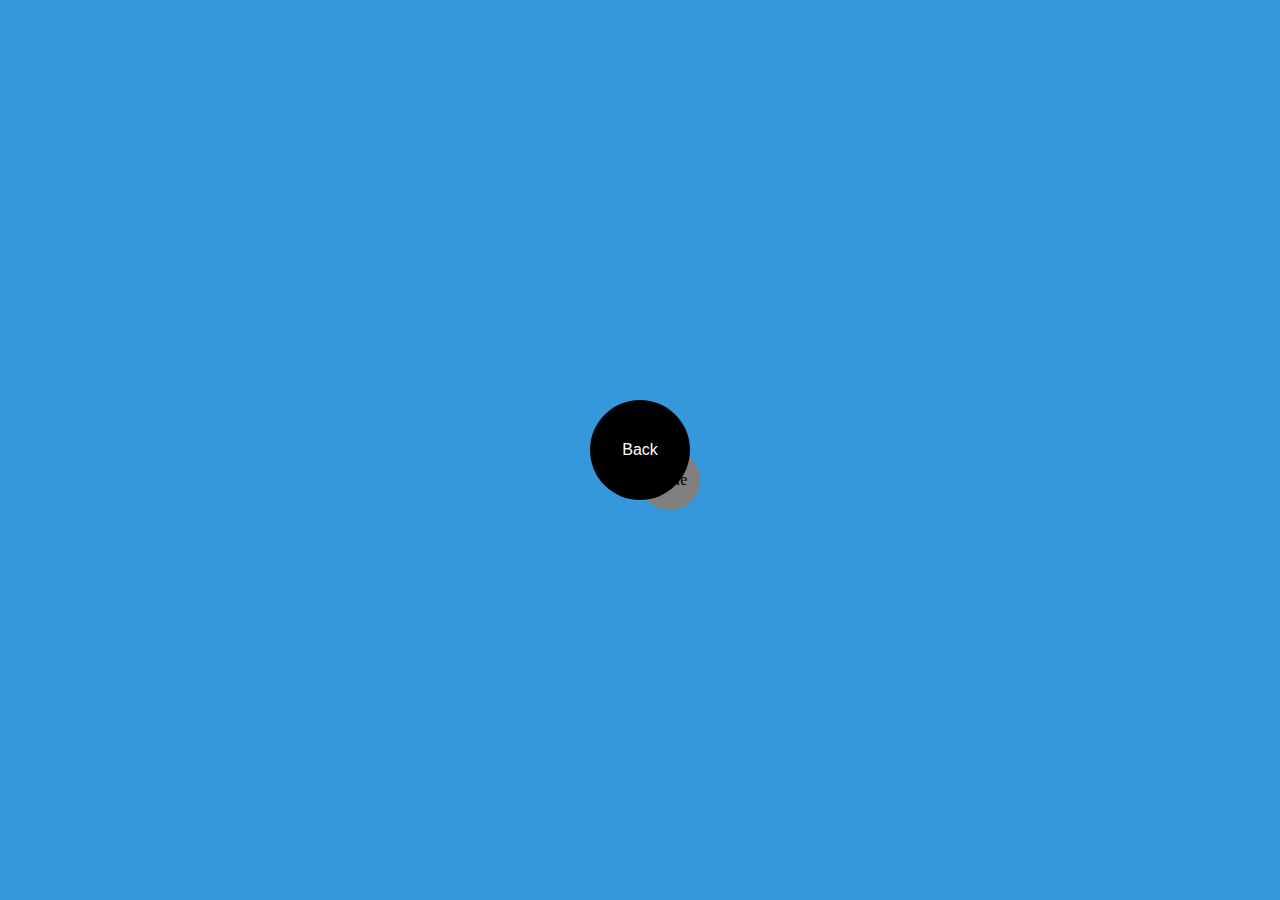
<file: Left Folder/left.html>
<html lang="en">
<head>
    <meta charset="UTF-8" />
    <meta name="viewport" content="width=device-width, initial-scale=1.0" />
    <title>Left Page</title>
    <link rel="stylesheet" href="left-style.css" />
</head>
<body>
    <div class="button-wrapper">
        <div class="orbit">
            <div class="decorative-circle top">apple</div>
            <div class="decorative-circle bottom">apple</div>
            <div class="decorative-circle left">apple</div>
            <div class="decorative-circle right">apple</div>
        </div>
        <button class="back-button" onclick="location.href='../index.html'">Back</button>
    </div>
</body>
</html>
</file>
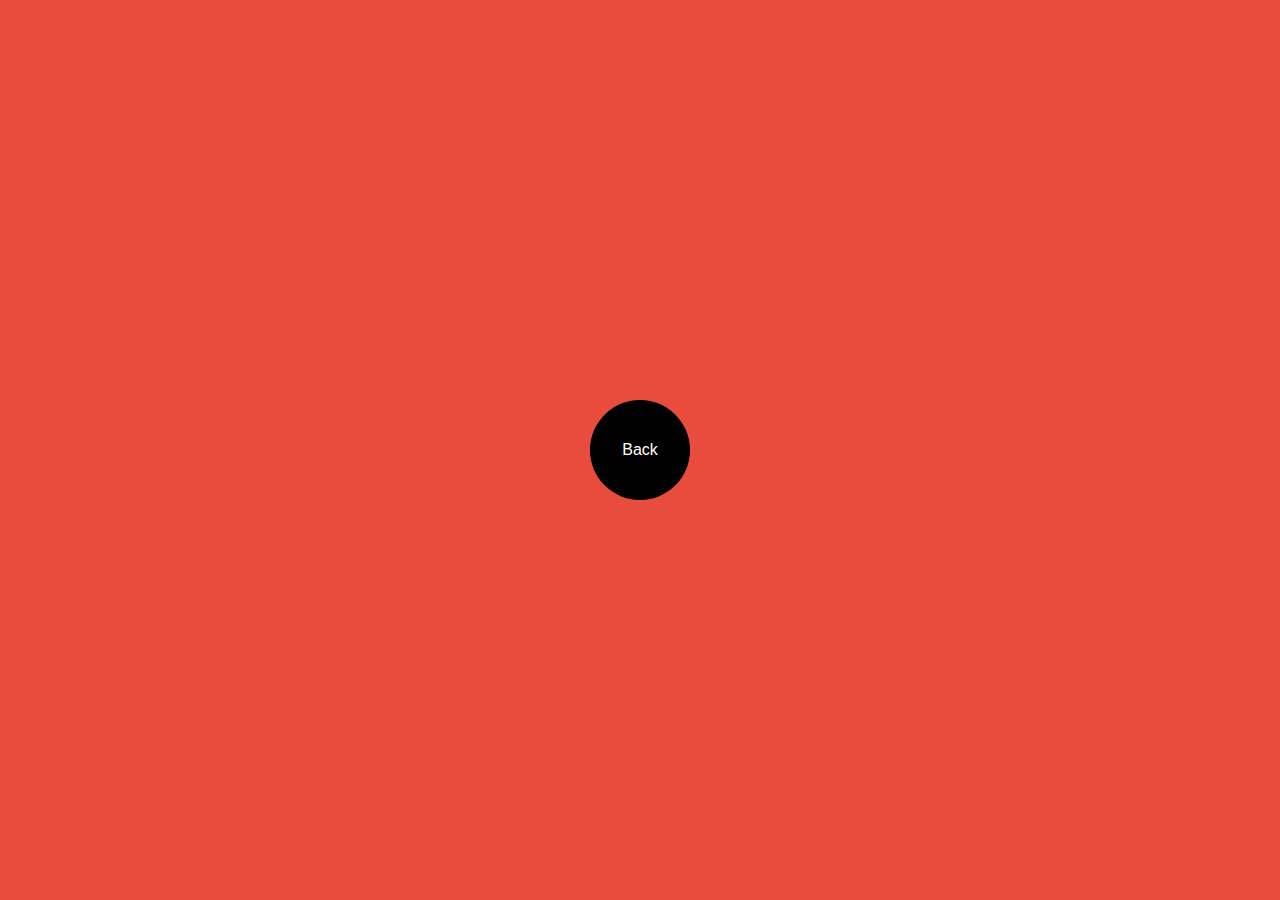
<file: Right Folder/right.html>
<html lang="en">
<head>
    <meta charset="UTF-8" />
    <meta name="viewport" content="width=device-width, initial-scale=1.0" />
    <title>Right Page</title>
    <link rel="stylesheet" href="right-style.css" />
</head>
<body>
    <button class="back-button" onclick="location.href='../index.html'">Back</button>
</body>
</html>
</file>
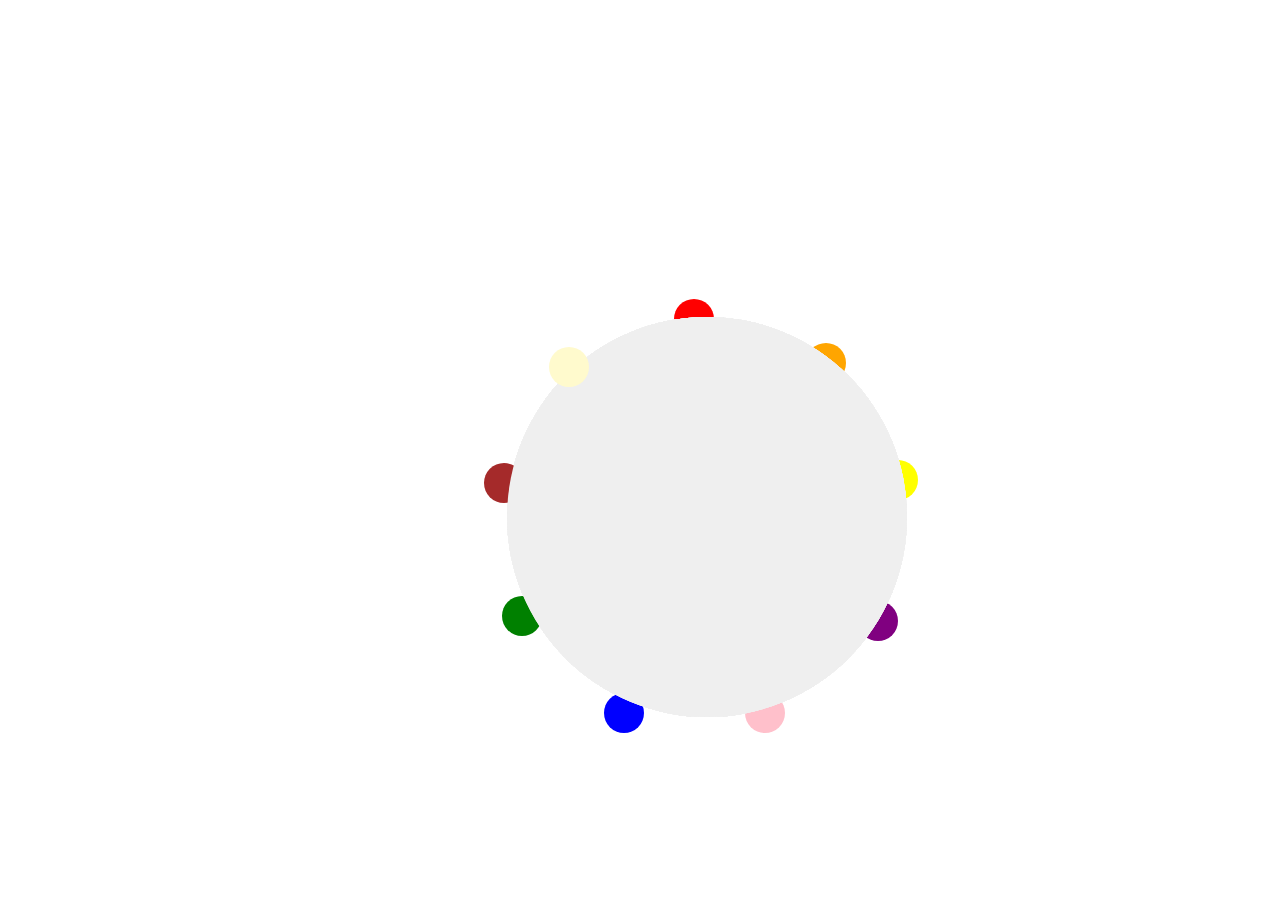
<file: Test Folder/test.html>
<html lang="en">
<head>
    <meta charset="UTF-8" />
    <meta name="viewport" content="width=device-width, initial-scale=1.0" />
    <title>Solar System</title>
    <link rel="stylesheet" href="test-style.css" />
</head>
<body>
    <div class="container">
        <button class="Back" aria-label="Back"></button>
        <button class="apple" aria-label="Apple"></button>
        <button class="orange" aria-label="Orange"></button>
        <button class="bannanna" aria-label="Bannanna"></button>
        <button class="grape" aria-label="Grape"></button>
        <button class="rasberry" aria-label="Rasberry"></button>
        <button class="blueberry" aria-label="Blueberry"></button>
        <button class="grapefruit" aria-label="Grapefruit"></button>
        <button class="dragonfruit" aria-label="Dragonfruit"></button>
        <button class="lemon" aria-label="Lemon"></button>
    </div>
</body>
</html>
</file>
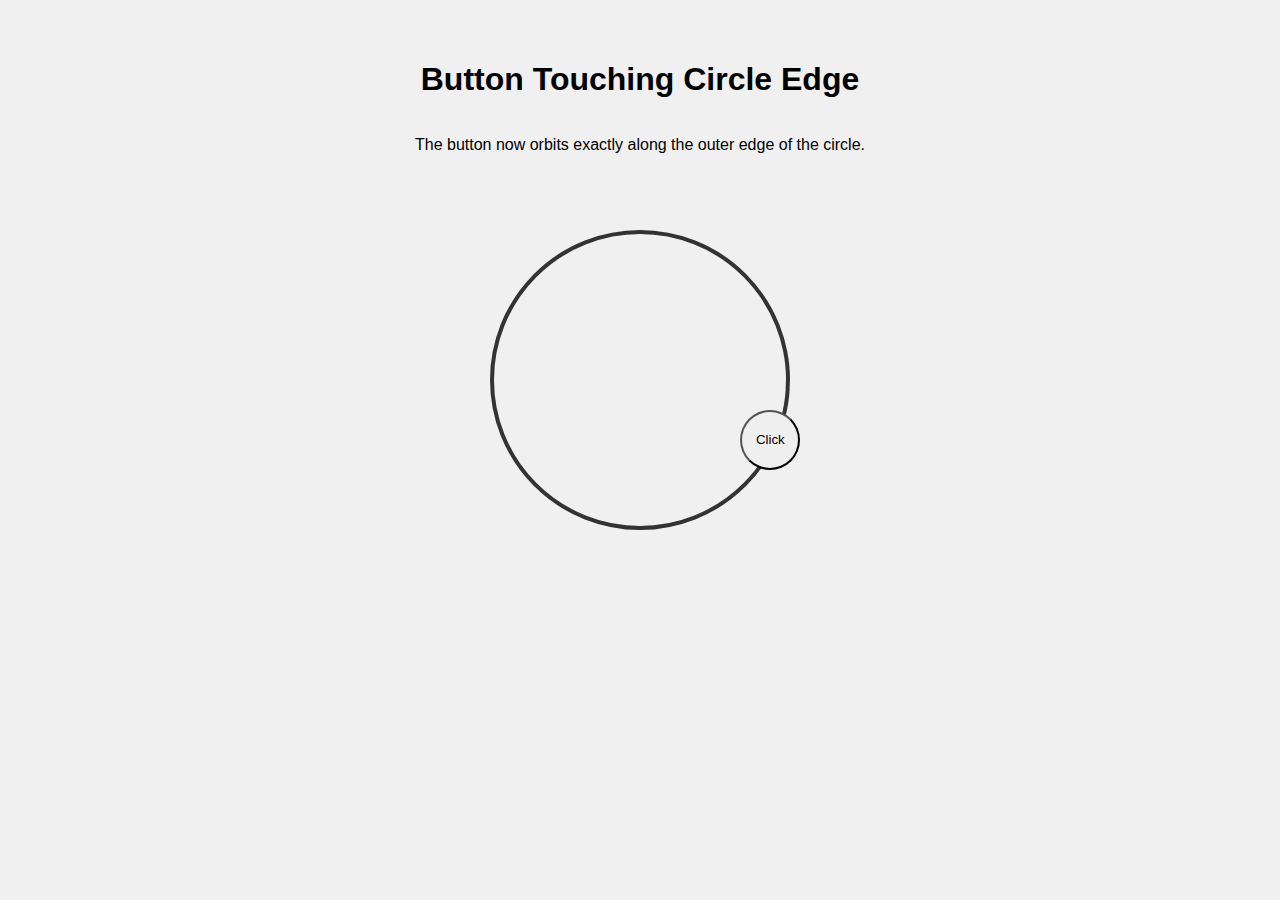
<file: Test Folder/test2.html>
<html lang="en">
<head>
    <meta charset="UTF-8">
    <title>Edge Orbit Buttons</title>
    <style>
        body {
            margin: 0;
            padding: 40px;
            background-color: #f0f0f0;
            font-family: sans-serif;
            display: flex;
            flex-direction: column;
            align-items: center;
        }

        .circle-container {
            position: relative;
            width: 300px;
            height: 300px;
            border: 4px solid #333;
            border-radius: 50%;
            margin-top: 60px;
            box-sizing: border-box; /* important for proper sizing */
        }

        .orbit-button {
            position: absolute;
            width: 60px;
            height: 60px;
            border-radius: 50%;
            top: 50%;
            left: 50%;
            transform: translate(-50%, -50%);
        }
    </style>
</head>
<body>

    <h1>Button Touching Circle Edge</h1>
    <p>The button now orbits exactly along the outer edge of the circle.</p>

    <div class="circle-container">
        <button class="orbit-button">Click</button>
    </div>

    <script>
        const button = document.querySelector('.orbit-button');
        const circle = document.querySelector('.circle-container');

        const w = button.offsetWidth;
        const h = button.offsetHeight;
        const buttonDiagonal = Math.sqrt(w * w + h * h);
        const orbitRadius = circle.offsetWidth / 1.5 - (buttonDiagonal / 1.5);

        let angle = 0;

        function animate() {
            angle += 0.01;

            const x = orbitRadius * Math.cos(angle);
            const y = orbitRadius * Math.sin(angle);

            button.style.left = `calc(50% + ${x}px)`;
            button.style.top = `calc(50% + ${y}px)`;

            requestAnimationFrame(animate);
        }

        animate();
    </script>

</body>
</html>
</file>
<file: Left Folder/left-style.css>
/* #3498db */
/* Background color for the left page */
body {
    display: flex;
    justify-content: center;
    align-items: center;
    height: 100vh;
    margin: 0;
    background-color: #3498db;
}

/* Wrapper for button and orbiting circles */
.button-wrapper {
    position: relative;
    width: 300px;
    height: 300px;
}

/* Central back button */
.back-button {
    position: absolute;
    top: 50%;
    left: 50%;
    transform: translate(-50%, -50%);
    width: 100px;
    height: 100px;
    background-color: black;
    color: white;
    border: none;
    border-radius: 50%;
    font-size: 1rem;
    cursor: pointer;
    transition: transform 0.3s ease, opacity 0.3s ease;
    z-index: 2;
}

    .back-button:hover {
        opacity: 0.85;
        transform: translate(-50%, -50%) scale(1.1);
    }

/* Orbit container: rotates all circles around the center */
.orbit {
    position: absolute;
    top: 50%;
    left: 50%;
    width: 300px;
    height: 300px;
    transform: translate(-50%, -50%);
    animation: rotateOrbit 6s linear infinite;
    z-index: 1;
}

@keyframes rotateOrbit {
    0% {
        transform: translate(-50%, -50%) rotate(0deg);
    }

    100% {
        transform: translate(-50%, -50%) rotate(360deg);
    }
}

/* Each decorative circle's orbit position */
.decorative-circle {
    position: absolute;
    top: 50%;
    left: 50%;
    width: 60px;
    height: 60px;
    background-color: grey;
    border-radius: 50%;
    transform: rotate(var(--angle)) translate(200px);
    display: flex;
    align-items: center;
    justify-content: center;
    pointer-events: none;
}

/* Label inside each circle stays upright */
.circle-label {
    animation: counterRotate 6s linear infinite;
    transform: rotate(calc(-1 * var(--angle)));
    font-size: 0.75rem;
    color: white;
    font-family: Arial, sans-serif;
    text-align: center;
}

/* Counter-rotation animation for text */
@keyframes counterRotate {
    0% {
        transform: rotate(calc(-1 * var(--angle)));
    }

    100% {
        transform: rotate(calc(-1 * var(--angle) - 360deg));
    }
}
</file>
<file: Right Folder/right-style.css>
/* #e74c3c */
/* Background color for the right page */
body {
    display: flex;
    justify-content: center;
    align-items: center;
    height: 100vh;
    margin: 0;
    background-color: #e74c3c;
}

/* Wrapper for button and orbiting circles */
.button-wrapper {
    position: relative;
    width: 300px;
    height: 300px;
}

/* Central back button */
.back-button {
    position: absolute;
    top: 50%;
    left: 50%;
    transform: translate(-50%, -50%);
    width: 100px;
    height: 100px;
    background-color: black;
    color: white;
    border: none;
    border-radius: 50%;
    font-size: 1rem;
    cursor: pointer;
    transition: transform 0.3s ease, opacity 0.3s ease;
    z-index: 2;
}

    .back-button:hover {
        opacity: 0.85;
        transform: translate(-50%, -50%) scale(1.1);
    }

/* Orbit container: rotates all circles around the center */
.orbit {
    position: absolute;
    top: 50%;
    left: 50%;
    width: 300px;
    height: 300px;
    transform: translate(-50%, -50%);
    animation: rotateOrbit 6s linear infinite;
    z-index: 1;
}

/* Rotation animation for the orbit */
@keyframes rotateOrbit {
    0% {
        transform: translate(-50%, -50%) rotate(0deg);
    }

    100% {
        transform: translate(-50%, -50%) rotate(360deg);
    }
}

/* Decorative circles inside the orbit */
.decorative-circle {
    position: absolute;
    width: 60px;
    height: 60px;
    background-color: grey;
    border-radius: 50%;
    animation: counterRotate 6s linear infinite;

    /* Center the text */
    display: flex;
    align-items: center;
    justify-content: center;
    font-size: 0.75rem;
    color: white;
    font-family: Arial, sans-serif;
    text-align: center;
    pointer-events: none; /* So clicks pass through */
}

/* Counter-rotation animation */
@keyframes counterRotate {
    0% {
        transform: rotate(0deg);
    }

    100% {
        transform: rotate(-360deg);
    }
}

/* Positioning each circle */
.top {
    top: 0;
    left: 50%;
    transform: translateX(-50%);
}

.bottom {
    bottom: 0;
    left: 50%;
    transform: translateX(-50%);
}

.left {
    left: 0;
    top: 50%;
    transform: translateY(-50%);
}

.right {
    right: 0;
    top: 50%;
    transform: translateY(-50%);
}
</file>
<file: Test Folder/test-style.css>
body{
    margin: 0;
    height: 100vh;
    display: flex;
    align-items: center;
    justify-content: center;
    overflow: hidden;
}

.container {
    font-size: 10px;
    width: 40em;
    height: 40em;
    position: relative;
}

.Back{
    position: absolute;
    top: 15em;
    left: 15em;
    width: 10em;
    height: 10em;
    background-color: black;
    border-radius: 50%;
    box-shadow: 0 0 3em white;
}

.apple, .orange, .bannanna, .grape, .rasberry, .blueberry, .grapefruit, .dragonfruit, .lemon {
    position: absolute;
    border-style: solid;
    border-color: transparent transparent transparent transparent;
    border-width: 0.5em 0.5em 0.5em 0.5em;
    border-radius: 50%;
}

.apple {
    top: 5em;
    left: 5em;
    width: 30em;
    height: 30em;
    animation: orbit 36.5s linear infinite;
}

.orange {
    top: 5em;
    left: 5em;
    width: 30em;
    height: 30em;
    animation: orbit 36.5s linear infinite;
}

.bannanna {
    top: 5em;
    left: 5em;
    width: 30em;
    height: 30em;
    animation: orbit 36.5s linear infinite;
}

.grape {
    top: 5em;
    left: 5em;
    width: 30em;
    height: 30em;
    animation: orbit 36.5s linear infinite;
}

.rasberry {
    top: 5em;
    left: 5em;
    width: 30em;
    height: 30em;
    animation: orbit 36.5s linear infinite;
}

.blueberry {
    top: 5em;
    left: 5em;
    width: 30em;
    height: 30em;
    animation: orbit 36.5s linear infinite;
}

.grapefruit {
    top: 5em;
    left: 5em;
    width: 30em;
    height: 30em;
    animation: orbit 36.5s linear infinite;
}

.dragonfruit {
    top: 5em;
    left: 5em;
    width: 30em;
    height: 30em;
    animation: orbit 36.5s linear infinite;
}

.lemon {
    top: 5em;
    left: 5em;
    width: 30em;
    height: 30em;
    animation: orbit 36.5s linear infinite;
}

    .apple::before, .orange::before, .bannanna::before, .grape::before, .rasberry::before, .blueberry::before, .grapefruit::before, .dragonfruit::before, .lemon::before{
        content: '';
        position: absolute;
        border-radius: 50%;
    }

    .apple::before{
        top: -1.8em;
        right: 14em;
        width: 3em;
        height: 3em;
        background-color: red;
    }

    .orange::before {
        top: 1.5em;
        right: 4.1em;
        width: 3em;
        height: 3em;
        background-color: orange;
    }

    .bannanna::before {
        top: 10.3em;
        right: -1.3em;
        width: 3em;
        height: 3em;
        background-color: yellow;
    }

    .grape::before{
        top: 20.9em;
        right: 0.2em;
        width: 3em;
        height: 3em;
        background-color: purple;
    }

    .rasberry::before {
        top: 27.78em;
        right: 8.65em;
        width: 3em;
        height: 3em;
        background-color: pink;
    }

    .blueberry::before {
        top: 27.78em;
        right: 19.25em;
        width: 3em;
        height: 3em;
        background-color: blue;
    }

    .grapefruit::before{
        top: 20.5em;
        right: 26.9em;
        width: 3em;
        height: 3em;
        background-color: green;
    }

    .dragonfruit::before {
        top: 10.5em;
        right: 28.25em;
        width: 3em;
        height: 3em;
        background-color: brown;
    }

    .lemon::before {
        top: 1.8em;
        right: 23.4em;
        width: 3em;
        height: 3em;
        background-color: lemonchiffon;
    }

    @keyframes orbit{
        to{
            transform: rotate(360deg);
        }
    }
</file>
